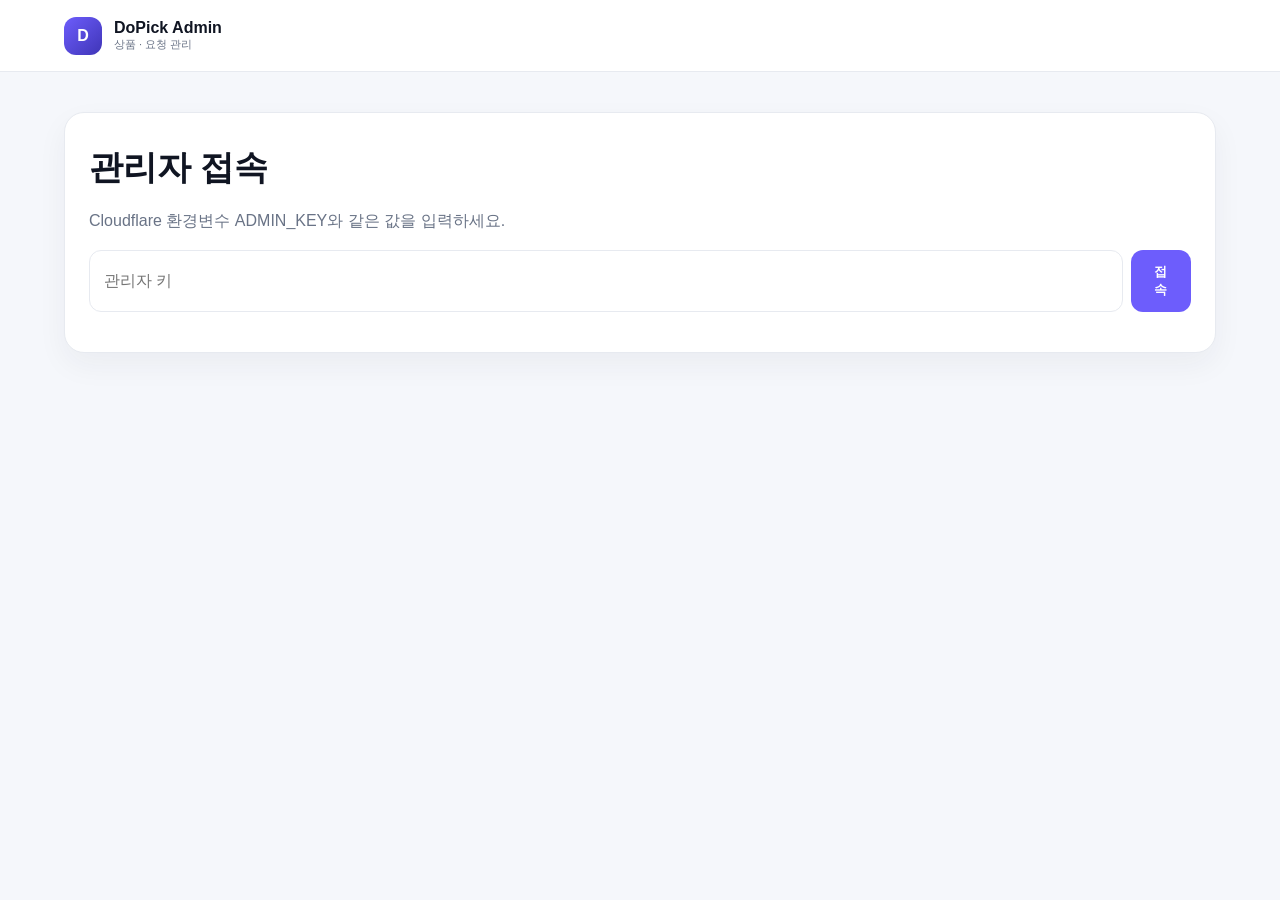
<file: admin.html>
<!doctype html><html lang="ko"><head><meta charset="utf-8"><meta name="viewport" content="width=device-width,initial-scale=1"><title>DoPick Admin</title><link rel="stylesheet" href="/assets/styles.css"><style>.image-paste{border:2px dashed #d8dce8;border-radius:14px;padding:14px;text-align:center;cursor:pointer;background:#fafbff}.image-paste.drag{border-color:#6b55ff;background:#f3f0ff}.image-paste img{width:110px;height:110px;object-fit:cover;border-radius:12px;display:block;margin:8px auto}.edit-note{font-size:12px;color:#777}.danger{color:#c62828!important}</style></head><body class="admin-body"><header class="top"><a class="brand" href="/"><span class="logo">D</span><span><b>DoPick Admin</b><small>상품 · 요청 관리</small></span></a></header><main class="admin-wrap"><section class="panel" id="loginBox"><h2>관리자 접속</h2><p class="muted">Cloudflare 환경변수 ADMIN_KEY와 같은 값을 입력하세요.</p><div class="inline"><input id="adminKey" type="password" placeholder="관리자 키"><button class="btn" id="loginBtn">접속</button></div><p id="loginMsg" class="form-msg"></p></section><section id="adminArea" class="hidden"><div class="admin-grid"><form id="productForm" class="panel"><h2 id="formTitle">상품 등록</h2><input type="hidden" name="id" id="editId"><label>상품명<input name="name" required></label><label>가격 <span class="edit-note">(선택 · 비워두면 사이트에 표시하지 않음)</span><input name="price" type="number" min="0" placeholder="선택사항"></label><label>카테고리<select id="categorySelect"><option value="">카테고리 선택</option><option value="__new__">+ 새 카테고리 추가</option></select></label><label id="newCategoryWrap" class="hidden">새 카테고리<input id="newCategory" placeholder="예: 아기용품"></label><label>태그<input name="tags" placeholder="부모님, 건강, 육아템"></label><label>쿠팡 파트너스 링크<input name="affiliate_url" required></label><label>상품 이미지</label><div id="imagePaste" class="image-paste" tabindex="0"><b>이미지를 여기에 붙여넣기(Ctrl+V)</b><br><small>또는 클릭해서 이미지 파일 선택 · 이미지 URL도 아래에 붙여넣을 수 있어요.</small><img id="imagePreview" class="hidden" alt="미리보기"><input id="imageFile" type="file" accept="image/*" class="hidden"></div><input name="thumbnail_url" id="thumbnailUrl" placeholder="이미지 URL (선택)"><label>짧은 설명<textarea name="description" rows="3"></textarea></label><label class="check"><input name="featured" type="checkbox"> 추천 상품</label><div class="inline"><button class="btn" type="submit" id="submitBtn">상품 등록</button><button class="btn secondary hidden" type="button" id="cancelEdit">수정 취소</button></div><p id="productMsg"></p></form><div class="panel"><div class="section-head"><h2>등록 상품</h2><div class="inline"><select id="productCategoryFilter" aria-label="등록 상품 카테고리 필터"><option value="">전체 카테고리</option></select><button class="btn secondary" id="reloadProducts">새로고침</button></div></div><div id="adminProducts" class="admin-list"></div></div></div><section class="panel requests"><div class="section-head"><h2>요청함</h2><button class="btn secondary" id="reloadRequests">새로고침</button></div><div id="adminRequests" class="admin-list"></div></section></section></main><script src="/assets/admin.js"></script></body></html>
</file>
<file: assets/styles.css>
:root{--bg:#0b1020;--card:#121a2e;--soft:#f5f7fb;--text:#101522;--muted:#697386;--accent:#6d5dfc;--line:#e7eaf0}*{box-sizing:border-box}html{scroll-behavior:smooth}body{margin:0;font-family:Arial,'Noto Sans KR',sans-serif;color:var(--text);background:#fff}a{text-decoration:none;color:inherit}.top{height:72px;display:flex;align-items:center;justify-content:space-between;padding:0 5vw;border-bottom:1px solid var(--line);position:sticky;top:0;background:rgba(255,255,255,.94);backdrop-filter:blur(14px);z-index:10}.brand{display:flex;gap:12px;align-items:center}.brand span:last-child{display:flex;flex-direction:column}.brand small{font-size:11px;color:var(--muted)}.logo{display:grid;place-items:center;width:38px;height:38px;border-radius:12px;background:linear-gradient(135deg,var(--accent),#3f35b7);color:#fff;font-weight:800}nav{display:flex;gap:24px;font-size:14px}.hero{min-height:560px;padding:80px 7vw;display:grid;grid-template-columns:1.3fr .7fr;gap:50px;align-items:center;background:radial-gradient(circle at 75% 20%,#ece9ff 0,#fff 40%)}.eyebrow{font-size:12px;letter-spacing:.16em;font-weight:800;color:var(--accent)}h1{font-size:58px;line-height:1.05;margin:16px 0 20px}h1 em{font-style:normal;color:var(--accent)}h2{font-size:34px;margin:8px 0 14px}p{line-height:1.7;color:#4f5868}.search{display:flex;max-width:720px;margin-top:28px;background:#fff;border:1px solid var(--line);padding:7px;border-radius:18px;box-shadow:0 18px 50px rgba(42,48,80,.10)}input,select,textarea{width:100%;border:1px solid var(--line);border-radius:12px;padding:13px 14px;font:inherit;background:#fff}.search input{border:0;outline:0}.search button,.btn{border:0;border-radius:12px;padding:13px 18px;background:var(--accent);color:#fff;font-weight:800;cursor:pointer}.btn.secondary{background:#eef0f5;color:#34394a}.hero-card{background:var(--bg);color:#fff;border-radius:28px;padding:34px;box-shadow:0 30px 70px rgba(15,18,34,.2)}.hero-card span{color:#bcb4ff;font-size:12px;font-weight:800}.hero-card strong{font-size:28px;line-height:1.3;display:block;margin:14px 0}.hero-card p{color:#bcc3d5}.section{padding:74px 7vw}.soft{background:var(--soft)}.section-head{display:flex;align-items:end;justify-content:space-between;gap:16px}.muted{color:var(--muted)}.chips{display:flex;gap:8px;flex-wrap:wrap;margin-top:16px}.chip{border:1px solid var(--line);padding:8px 12px;border-radius:999px;background:#fff;cursor:pointer;font-size:13px}.grid{display:grid;grid-template-columns:repeat(2,minmax(0,1fr));gap:14px;margin-top:30px}.product{position:relative;display:grid;grid-template-columns:118px minmax(0,1fr) 94px;gap:16px;align-items:center;min-height:142px;border:1px solid var(--line);border-radius:18px;padding:12px;background:#fff;transition:transform .18s ease,box-shadow .18s ease}.product:hover{transform:translateY(-2px);box-shadow:0 12px 28px rgba(30,38,60,.08)}.thumb{width:118px;height:118px;border-radius:13px;background:#f3f5f9;display:block;object-fit:cover}.product-body{min-width:0;padding:0}.product-meta{display:flex;gap:7px;align-items:center;margin-bottom:6px}.product-code{font-size:11px;color:var(--accent);font-weight:900}.product-category{max-width:110px;overflow:hidden;text-overflow:ellipsis;white-space:nowrap;padding:3px 7px;border-radius:999px;background:#f2f0ff;color:#5d50df;font-size:10px;font-weight:800}.product h3{margin:0 0 7px;font-size:16px;line-height:1.35;display:-webkit-box;-webkit-line-clamp:2;-webkit-box-orient:vertical;overflow:hidden}.price{font-size:18px;font-weight:900}.tagline{margin:6px 0 0;font-size:11px;color:var(--muted);white-space:nowrap;overflow:hidden;text-overflow:ellipsis}.compact-buy{align-self:stretch;display:flex;flex-direction:column;align-items:center;justify-content:center;gap:5px;border-radius:13px;background:#f5f3ff;color:var(--accent);font-size:12px;font-weight:900;transition:background .18s ease,color .18s ease}.compact-buy b{font-size:25px;line-height:1}.compact-buy:hover{background:var(--accent);color:#fff}.empty{text-align:center;padding:50px;border:1px dashed #cfd4df;border-radius:18px;margin-top:25px}.hidden{display:none!important}.two{display:grid;grid-template-columns:.8fr 1.2fr;gap:60px}.panel{background:#fff;border:1px solid var(--line);border-radius:20px;padding:24px;box-shadow:0 12px 30px rgba(30,38,60,.05)}label{display:block;font-size:13px;font-weight:700;margin-bottom:14px}label input,label select,label textarea{margin-top:7px;font-weight:400}.price-grid{display:grid;grid-template-columns:repeat(3,1fr);gap:18px;margin-top:28px}.price-card{border:1px solid var(--line);border-radius:20px;padding:24px}.price-card.featured{border:2px solid var(--accent);background:#faf9ff}.price-card span{font-size:12px;color:var(--accent);font-weight:800}.price-card h3{font-size:24px}.note{font-size:12px;color:var(--muted);margin-top:18px}footer{padding:36px 7vw;border-top:1px solid var(--line);display:flex;justify-content:space-between;color:var(--muted)}footer div{display:flex;gap:12px}.admin-body{background:var(--soft)}.admin-wrap{padding:40px 5vw}.admin-grid{display:grid;grid-template-columns:420px 1fr;gap:22px}.inline{display:flex;gap:8px}.check{display:flex;gap:9px;align-items:center}.check input{width:auto;margin:0}.admin-list{display:flex;flex-direction:column;gap:10px}.admin-row{display:grid;grid-template-columns:80px 1fr auto;gap:14px;align-items:center;border-bottom:1px solid var(--line);padding:11px 0}.admin-row img{width:70px;height:70px;object-fit:cover;border-radius:10px;background:#f2f3f6}.admin-row small{color:var(--muted)}.requests{margin-top:22px}@media(max-width:1100px){.grid{grid-template-columns:1fr}}@media(max-width:900px){nav{display:none}.hero{grid-template-columns:1fr;padding:55px 6vw}.hero-card{display:none}h1{font-size:42px}.two,.price-grid,.admin-grid{grid-template-columns:1fr}.section{padding:55px 6vw}}@media(max-width:520px){.top{padding:0 18px}.hero{padding:42px 20px;min-height:490px}.section{padding:48px 16px}h1{font-size:38px}.search{flex-direction:column}.grid{gap:10px}.product{grid-template-columns:92px minmax(0,1fr) 66px;gap:11px;min-height:112px;padding:9px;border-radius:15px}.thumb{width:92px;height:92px;border-radius:11px}.product h3{font-size:14px;margin-bottom:5px}.price{font-size:16px}.product-category{max-width:75px}.tagline{font-size:10px;margin-top:4px}.compact-buy{border-radius:11px;font-size:10px}.compact-buy b{font-size:21px}}

/* v6: product category filter + 20-item pagination */
.chip.active{background:var(--accent);border-color:var(--accent);color:#fff;font-weight:800}
.pagination{display:flex;align-items:center;justify-content:center;gap:7px;flex-wrap:wrap;margin:30px 0 4px}
.pagination button{min-width:38px;height:38px;padding:0 11px;border:1px solid var(--line);border-radius:11px;background:#fff;color:#3f4656;font-weight:800;cursor:pointer}
.pagination button:hover{border-color:#c9c3ff;color:var(--accent)}
.pagination button.active{background:var(--accent);border-color:var(--accent);color:#fff}
.pagination button:disabled{opacity:.4;cursor:default}
.pagination .page-nav{min-width:76px}
.pagination span{padding:0 2px;color:var(--muted)}
@media(max-width:520px){.pagination{gap:5px;margin-top:22px}.pagination button{min-width:34px;height:36px;padding:0 9px;font-size:12px}.pagination .page-nav{min-width:66px}}
</file>
